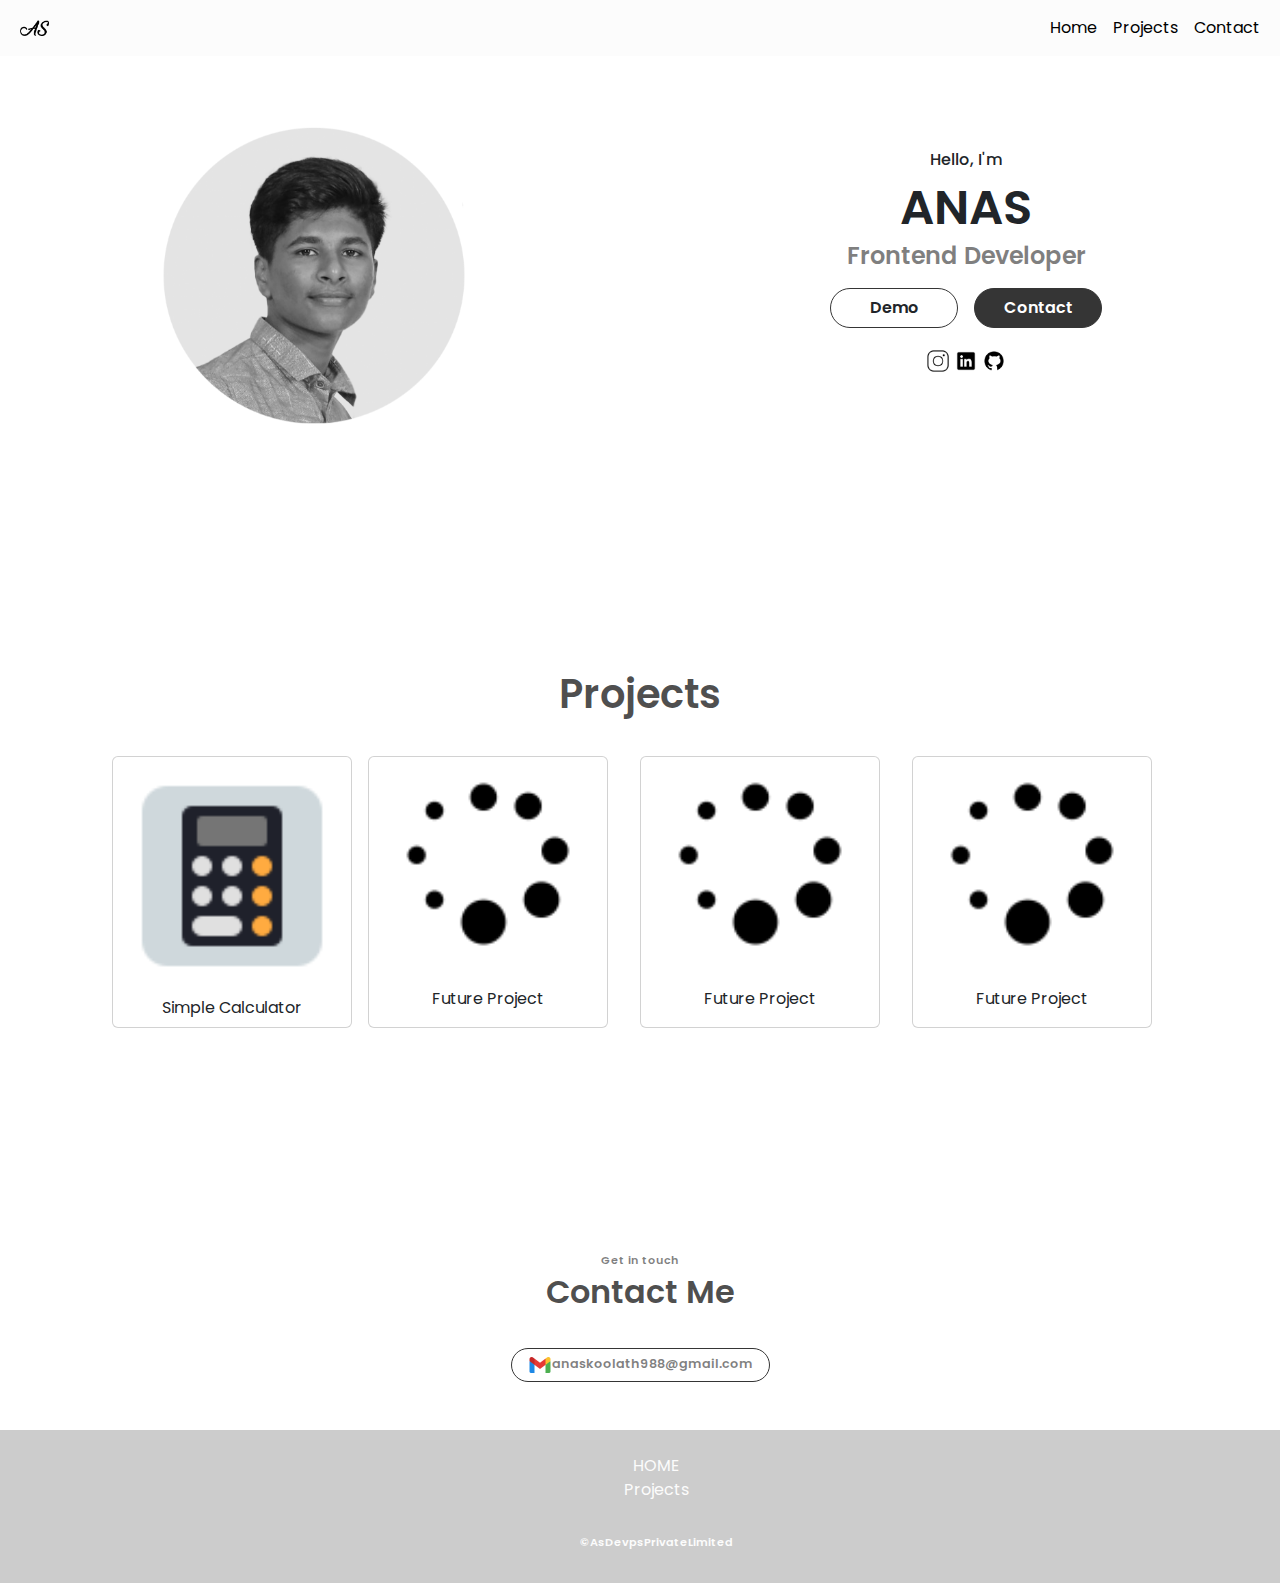
<file: index.html>
<!DOCTYPE html>
<html lang="en" style="scroll-behavior: smooth;">
<head>
    <meta charset="UTF-8">
    <meta name="viewport" content="width=device-width, initial-scale=1.0">
    <title>PersonalWebsite</title>
    <link rel="stylesheet" href="bootstrap.min.css">
    <script defer src="bootstrap.min.js">
    </script>
    <script defer> 
    function hh(){
      alert("Working On It :)");
    }
    </script>
    <link rel="stylesheet" href="style.css">
</head>
<body style="background-color:white;" >
    <div class="row">
        
        <nav class="navbar navbar-expand-md navbar-dark fixed-top" style="background-color: #fcfcfc;">
            <div class="container-fluid">
              
              <button class="navbar-toggler" style="padding:.2em; border-radius: .5em;color: black;" type="button" data-bs-toggle="collapse" data-bs-target="#navbarNav"
               aria-controls="navbarNav" aria-expanded="false" aria-label="Toggle navigation">
                <span class="navbar-toggler-icon" style="width: .5em;height:1em;filter: brightness(0%);"></span>
              </button>
              
            <img src="logo.png" style="height:1em;filter: brightness(0%);" class="me-auto ms-2"></img>
            
              <div class="collapse navbar-collapse" style="flex-grow:0;" id="navbarNav">
                <ul class="navbar-nav">
                  <li class="nav-item">
                    <a class="nav-link link" aria-current="page" href="#">Home</a>
                  </li>
                  <li class="nav-item">
                    <a class="nav-link link" href="#projects">Projects</a>
                  </li>
                  <li class="nav-item">
                    <a class="nav-link link" href="#Contact">Contact</a>
                  </li>
                </ul>
              </div>
            </div>
          </nav>
     </div>
     <section class="row" style=>
        <div class="col-12 col-md-6 mt-4 d-flex align-items-center justify-content-center" style="height:auto">
            <img src="profile.png" alt="Cant Load Photo!!" style="filter: grayscale(100%);max-width:20em;
            box-shadow: 5px;">
        </div>
        <div class="col-12 col-md-6 d-flex align-items-center justify-content-center">
          <div class="text-center mt-auto mb-5" style="line-height:2rem;padding-top: 1rem;">
             <p style="font-weight: 500;font-size: 1rem;">Hello, I'm</p>
           <p style="font-size:3rem;font-weight: 600;">ANAS</p>
           <p style="font-weight:600;font-size:1.5rem;color: rgb(0,0,0,.5);">Frontend Developer</p>
          

           <div  style="display: flex;justify-content: center;  gap: 1rem;">
            <button onclick="hh()" class="btn btn_cl2">Demo</button>
            <a style="text-decoration: none;" href="#Contact"><button class="btn btn_cl1">Contact</button></a>
          </div>
          <div class="pt-3">
           <a href="https://www.instagram.com/ii.anxz/"> <img class="logo" src="insta.png" alt="Insta"></a>
            <img class="logo" src="linkedin.png" alt="LinkedIn">
            <img class="logo" src="GitHub.png" alt="GitHub">
          </div>
          </div>
          </div>
     </section>
     <section class="row d-flex justify-content-center"  id="projects" style="padding-top: 10rem;">
      <div class="col-12 d-flex align-items-center justify-content-center " style="margin-top:5rem;">
        <p style="font-weight:600;font-size:2.5rem;color: rgb(0,0,0,.7);">Projects</p>
      </div>
      <div class="row d-flex align-items-center justify-content-center">
        <a href="calcu.html" class="card col-12 col-sm-6 col-md-4 d-flex align-items-center justify-content-center"
        style="text-decoration:none;width:15rem;height:17rem;"> 
          <div style="width:15rem;height:17rem;">
       <img class="card-img-top" src="calculato.png" alt="Card image cap">
        <div class="card-body text-center p-0" >
          <p class="card-title">Simple Calculator</p>
        </div>
       </div>
       </a>
       <div class="card col-12 col-sm-6 col-md-4 d-flex align-items-center justify-content-center" style="width:15rem;margin:1rem;">
        <img class="card-img-top" src="loading.png" alt="Card image cap">
        <div class="card-body">
          <p class="card-text">Future Project</p>
        </div>
       </div>
       <div class="card col-12 col-sm-6 col-md-4 d-flex align-items-center justify-content-center" style="width: 15rem;margin:1rem;">
        <img class="card-img-top" src="loading.png" alt="Card image cap">
        <div class="card-body">
          <p class="card-text">Future Project</p>
        </div>
       </div>
       <div class="card col-12 col-sm-6 col-md-4 d-flex align-items-center justify-content-center" style="width: 15rem;margin:1rem;">
        <img class="card-img-top" src="loading.png" alt="Card image cap">
        <div class="card-body">
          <p class="card-text">Future Project</p>
        </div>
       </div>
       </div>
     </section>
     <section class="row" id="Contact" style="padding-top: 10rem;">
      <div class="col-12 d-flex align-items-center justify-content-center" >
      <div class="mt-5 text-center" style="line-height: 1rem;">
        <p style="font-weight:600;font-size:.7rem;color: rgb(0,0,0,.5);">Get in touch</p>
        <p style="font-weight:600;font-size:2rem;color:rgb(0,0,0,.7);">Contact Me</p>
      
        <a class="text-center mx-auto" href="mailto:anaskoolath988@gmail.com" style="text-decoration: none;">
          <button class="btn1 btn_cl2 mx-auto mt-5">
            <img style="width:1.5rem;" src="gmail.png" alt="gmail">
            <p style="font-weight:600;font-size:.8rem;color: rgb(0,0,0,.5);margin-top: .9rem;">anaskoolath988@gmail.com</p>
          </button>
        </a>
      
    </div>
  </div>
 </section>
 <section class="row mt-5">
      <div class="col-12 d-flex align-items-center justify-content-center " style="background-color: rgb(0,0,0,.2);">
        <ul type="none" class="text-center mt-4" >
        <li><a href="#" style="text-decoration: none; color: #fcfcfc;">HOME</a></li>
        <li><a href="#projects" style="text-decoration: none; color: #fcfcfc;">Projects</a>  </li>
        <li style="margin-top: 2rem;"><p style="color: #fcfcfc; font-weight:600;font-size:.7rem;">©AsDevpsPrivateLimited</p></li>
      </ul>
      </div>  

 </section>
</body>
</html>
</file>
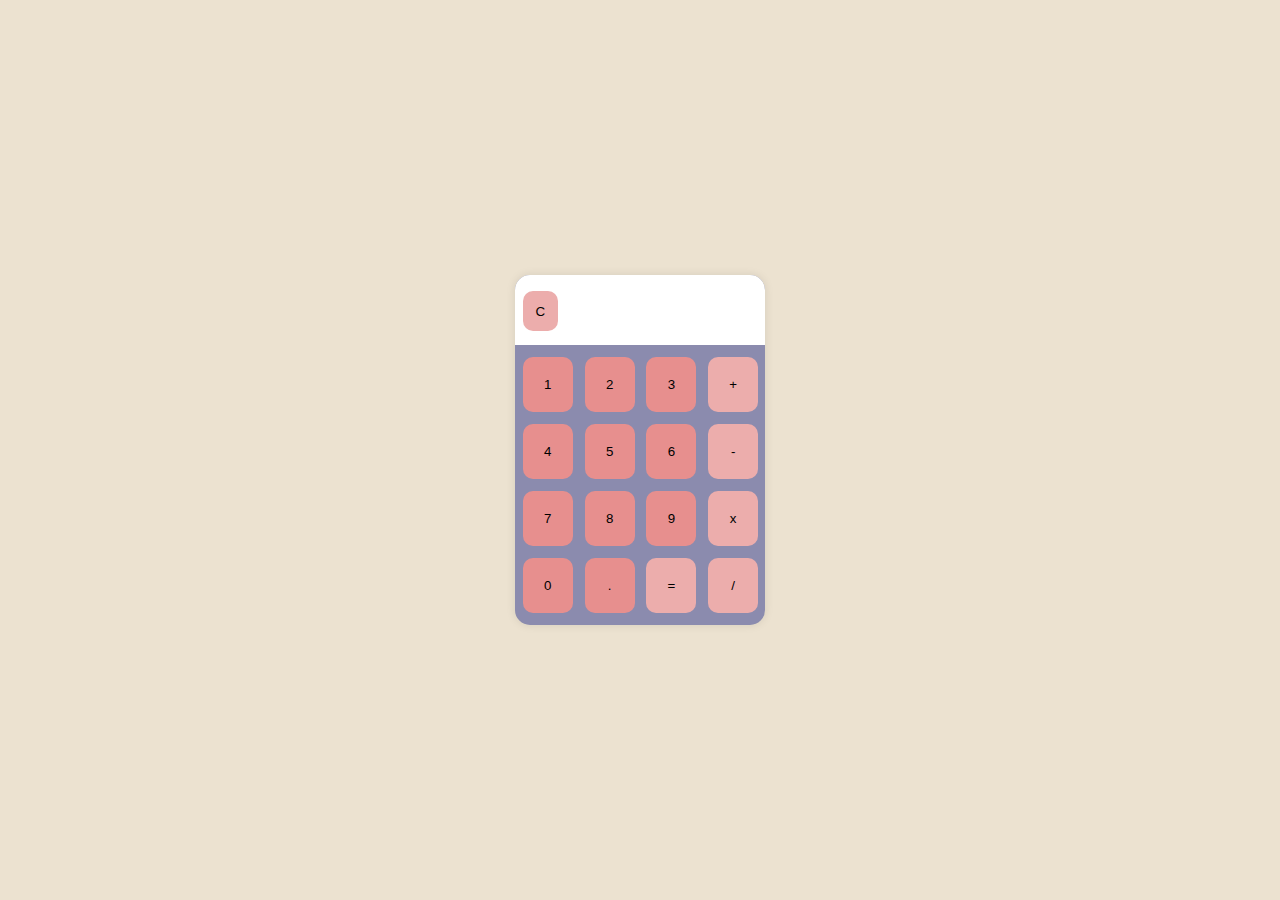
<file: calcu.html>
<!DOCTYPE html>
<html lang="en">
<head>
    <meta charset="UTF-8">
    <meta name="viewport" content="width=device-width, initial-scale=1.0">
    <title>calculator</title>
    <style>
        body{
    margin: 0;
    
    width: 100%;
}  
#body{
    background-color: #ece2d0;
    display: flex;
    align-items: center;
    justify-content: center;
    width: 100%;
    height: 100vh;
    
}
#container{
        float: left;
        flex-grow: 1;
        max-width: 250px;
        min-width: 100px;
        height: 350px;
         border-radius: 15px;
        border: 2px;
        background-color:#8b8bae ;
        box-shadow: 0 0 10px rgba(0, 0, 0, 0.1);
        
} 
#buttons{
        flex-grow: 1;
        height: 80%;
        
}
#displ{
    position: absolute;
    top: 0;
    bottom: 0;
    left: 0;
    right: 0;
    border-radius: 15px 15px 0px 0px;
    border: 0px;
    flex-grow: 1;
    background-color: #ffff;
    font-family: arial,sans-serif;
    font-size: 25px;
    text-align: right;
    z-index: 1;
    
}
button{
    background-color: #e78f8e;
    border: 0px;
    border-radius: 10px;
    width:50px ;
    height:55px ;
    margin-top: 12px;
    margin-left: 7.8px;
    margin-right: 0px;
    cursor: pointer;
}
#display{
    position: relative;
    flex-grow: 1;
    height: 20%;
}
#cc{
    background-color: #ecadac;
}
    #clear{
        background-color: #ecadac;
        z-index: 2;
        position: absolute;
        width:35px ;
        height:40px ;
        margin-top: 16px;
    }

    </style>
    <script defer>function input(value){
        document.getElementById("displ").value+=value;
    }
    function result() {
        try {
            const result = eval(document.getElementById("displ").value);
            document.getElementById("displ").value = result;
        } catch (error) {
            document.getElementById("displ").value = "Error";
        }
    }
    function clearDisplay() {
        document.getElementById("displ").value ="";
    }</script>
</head>
<body>
   <div id="body">
    <div id="container">
        <div id="display">
            <input type="text" id="displ" value="" readonly >
            <button id="clear" onclick="clearDisplay()">C</button>
        </div>
        <div id="buttons">
            <button onclick="input('1')">1</button>
            <button onclick="input('2')">2</button>
            <button onclick="input('3')">3</button>
            <button id="cc" onclick="input('+')">+</button><br>
            <button onclick="input('4')">4</button>
            <button onclick="input('5')">5</button>
            <button onclick="input('6')">6</button>
            <button id="cc" onclick="input('-')">-</button><br>
            <button onclick="input('7')">7</button>
            <button onclick="input('8')">8</button>
            <button onclick="input('9')">9</button>
            <button id="cc" onclick="input('*')">x</button><br>
            <button onclick="input('0')">0</button>
            <button onclick="input('.')">.</button>
            <button id="cc" onclick="result()">=</button>
            <button id="cc" onclick="input('/')">/</button>
        </div>
    </div>

   </div>
  

  
    
</body>
</html>
</file>
<file: style.css>
@import url('https://fonts.googleapis.com/css2?family=Poppins:wght@300;400;500;600&display=swap');


.link{
    color: black;
}
body{
    font-family: 'Poppins', sans-serif;
}
.btn{
    display: flex;
    justify-content: center;
    align-items: center;
    font-weight: 600;
    transition: all 300ms ease;
    padding: 1rem;
    width: 8rem;
    border-radius: 2rem;
    height:2.5rem;
}
.btn1{
    display: flex;
    justify-content: center;
    align-items: center;
    font-weight: 600;
    transition: all 300ms ease;
    padding: 1rem;
    width:auto;
    border-radius: 2rem;
    height:2rem;
}
.btn_cl1,
.btn_cl2{
    border: rgb(53, 53, 53) 0.1rem solid;
}
.btn_cl1:hover,
.btn_cl2:hover{
    cursor: pointer;
}
.btn_cl1,
.btn_cl2:hover{
    background: rgb(53, 53, 53);
    color: white;
}
.btn_cl1:hover{
    background: rgb(0, 0, 0);
}
.btn_cl2{
    background: none;
}
.btn_cl2:hover{
    border: rgb(255,255,255) 0.1rem solid;
}
.logo{
    width:1.5rem ;
    height:1.5rem;
}
</file>
